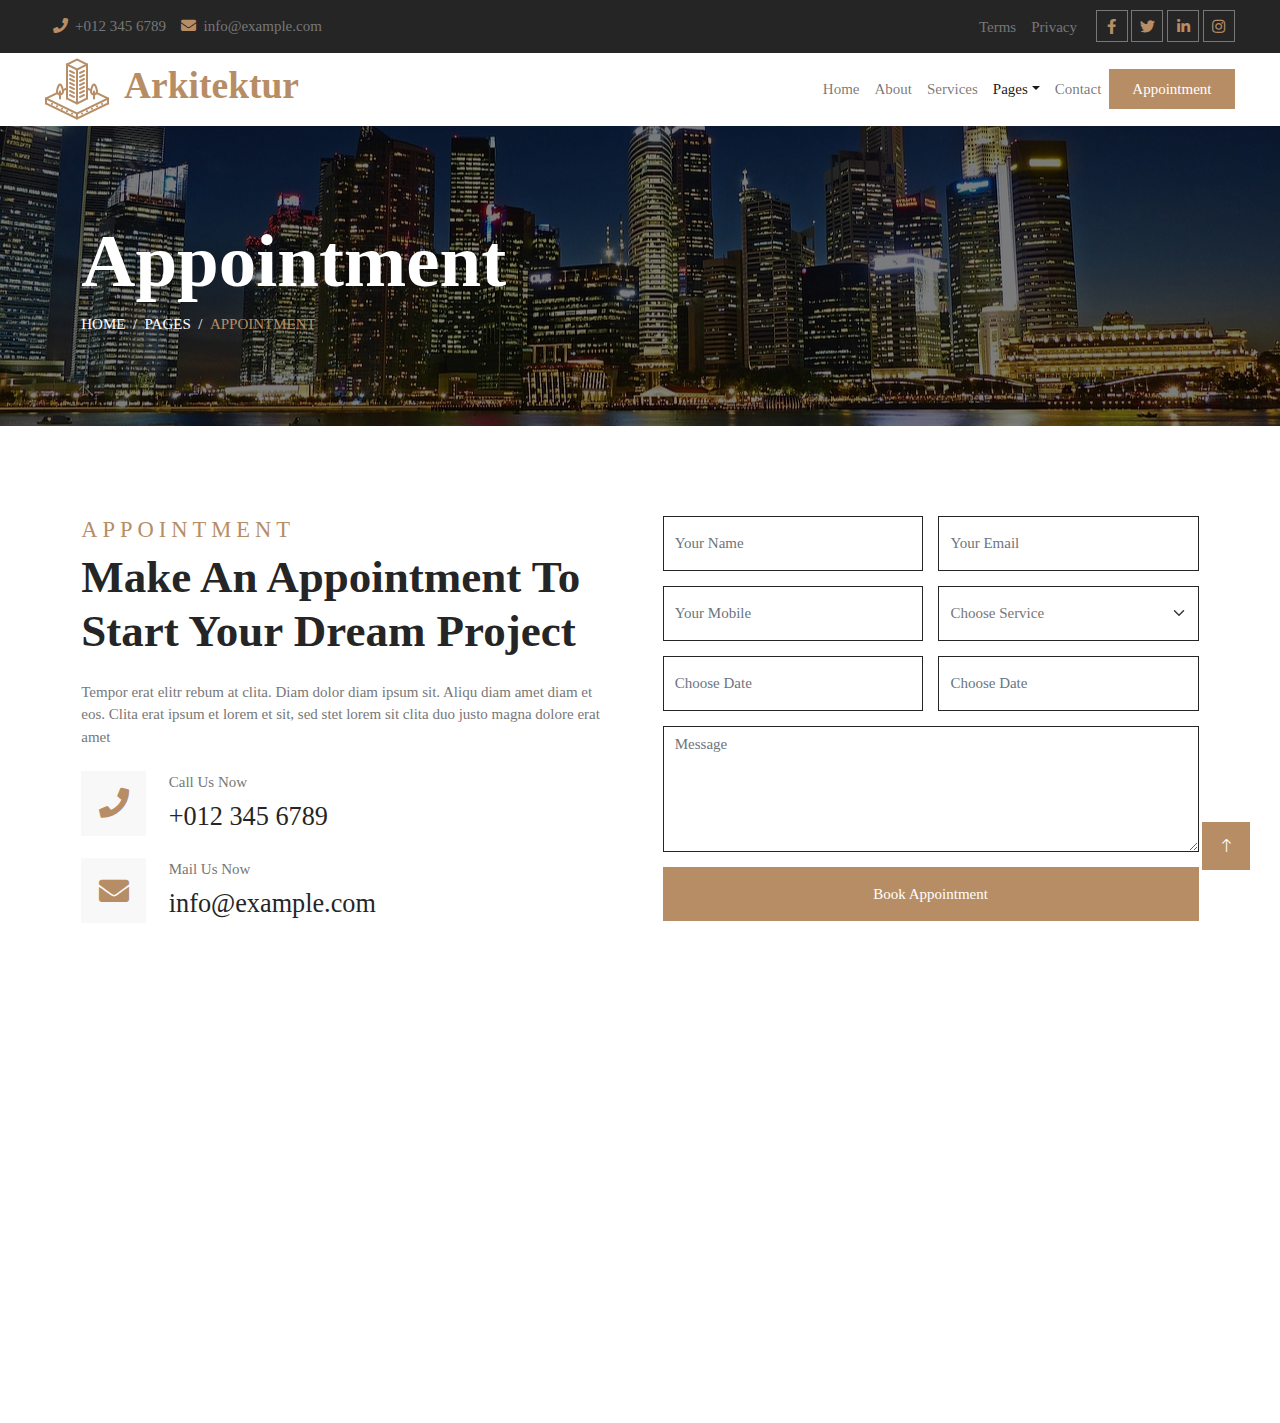
<file: appointment.html>
<!DOCTYPE html>
<html lang="en">

<head>
    <meta charset="utf-8">
    <title>Arkitektur - Architecture HTML Template</title>
    <meta content="width=device-width, initial-scale=1.0" name="viewport">
    <meta content="" name="keywords">
    <meta content="" name="description">

    <!-- Favicon -->
    <link href="img/favicon.ico" rel="icon">

    <!-- Google Web Fonts -->
    <link rel="preconnect" href="https://fonts.googleapis.com">
    <link rel="preconnect" href="https://fonts.gstatic.com" crossorigin>
    <link href="https://fonts.googleapis.com/css2?family=Open+Sans:wght@400;500;600&family=Teko:wght@400;500;600&display=swap" rel="stylesheet">

    <!-- Icon Font Stylesheet -->
    <link href="https://cdnjs.cloudflare.com/ajax/libs/font-awesome/5.10.0/css/all.min.css" rel="stylesheet">
    <link href="https://cdn.jsdelivr.net/npm/bootstrap-icons@1.4.1/font/bootstrap-icons.css" rel="stylesheet">

    <!-- Libraries Stylesheet -->
    <link href="lib/animate/animate.min.css" rel="stylesheet">
    <link href="lib/owlcarousel/assets/owl.carousel.min.css" rel="stylesheet">
    <link href="lib/tempusdominus/css/tempusdominus-bootstrap-4.min.css" rel="stylesheet" />

    <!-- Customized Bootstrap Stylesheet -->
    <link href="css/bootstrap.min.css" rel="stylesheet">

    <!-- Template Stylesheet -->
    <link href="css/style.css" rel="stylesheet">
</head>

<body>
    <!-- Spinner Start -->
    <div id="spinner" class="show bg-white position-fixed translate-middle w-100 vh-100 top-50 start-50 d-flex align-items-center justify-content-center">
        <div class="spinner-border position-relative text-primary" style="width: 6rem; height: 6rem;" role="status"></div>
        <img class="position-absolute top-50 start-50 translate-middle" src="img/icons/icon-1.png" alt="Icon">
    </div>
    <!-- Spinner End -->


    <!-- Topbar Start -->
    <div class="container-fluid bg-dark p-0 wow fadeIn" data-wow-delay="0.1s">
        <div class="row gx-0 d-none d-lg-flex">
            <div class="col-lg-7 px-5 text-start">
                <div class="h-100 d-inline-flex align-items-center py-3 me-3">
                    <a class="text-body px-2" href="tel:+0123456789"><i class="fa fa-phone text-primary me-2"></i>+012 345 6789</a>
                    <a class="text-body px-2" href="mailto:info@example.com"><i class="fa fa-envelope text-primary me-2"></i>info@example.com</a>
                </div>
            </div>
            <div class="col-lg-5 px-5 text-end">
                <div class="h-100 d-inline-flex align-items-center py-3 me-2">
                    <a class="text-body px-2" href="">Terms</a>
                    <a class="text-body px-2" href="">Privacy</a>
                </div>
                <div class="h-100 d-inline-flex align-items-center">
                    <a class="btn btn-sm-square btn-outline-body me-1" href=""><i class="fab fa-facebook-f"></i></a>
                    <a class="btn btn-sm-square btn-outline-body me-1" href=""><i class="fab fa-twitter"></i></a>
                    <a class="btn btn-sm-square btn-outline-body me-1" href=""><i class="fab fa-linkedin-in"></i></a>
                    <a class="btn btn-sm-square btn-outline-body me-0" href=""><i class="fab fa-instagram"></i></a>
                </div>
            </div>
        </div>
    </div>
    <!-- Topbar End -->


    <!-- Navbar Start -->
    <nav class="navbar navbar-expand-lg bg-white navbar-light sticky-top py-lg-0 px-lg-5 wow fadeIn" data-wow-delay="0.1s">
        <a href="index.html" class="navbar-brand ms-4 ms-lg-0">
            <h1 class="text-primary m-0"><img class="me-3" src="img/icons/icon-1.png" alt="Icon">Arkitektur</h1>
        </a>
        <button type="button" class="navbar-toggler me-4" data-bs-toggle="collapse" data-bs-target="#navbarCollapse">
            <span class="navbar-toggler-icon"></span>
        </button>
        <div class="collapse navbar-collapse" id="navbarCollapse">
            <div class="navbar-nav ms-auto p-4 p-lg-0">
                <a href="index.html" class="nav-item nav-link">Home</a>
                <a href="about.html" class="nav-item nav-link">About</a>
                <a href="service.html" class="nav-item nav-link">Services</a>
                <div class="nav-item dropdown">
                    <a href="#" class="nav-link dropdown-toggle active" data-bs-toggle="dropdown">Pages</a>
                    <div class="dropdown-menu border-0 m-0">
                        <a href="feature.html" class="dropdown-item">Our Features</a>
                        <a href="project.html" class="dropdown-item">Our Projects</a>
                        <a href="team.html" class="dropdown-item">Team Members</a>
                        <a href="appointment.html" class="dropdown-item active">Appointment</a>
                        <a href="testimonial.html" class="dropdown-item">Testimonial</a>
                        <a href="404.html" class="dropdown-item">404 Page</a>
                    </div>
                </div>
                <a href="contact.html" class="nav-item nav-link">Contact</a>
            </div>
            <a href="" class="btn btn-primary py-2 px-4 d-none d-lg-block">Appointment</a>
        </div>
    </nav>
    <!-- Navbar End -->


    <!-- Page Header Start -->
    <div class="container-fluid page-header py-5 mb-5 wow fadeIn" data-wow-delay="0.1s">
        <div class="container py-5">
            <h1 class="display-1 text-white animated slideInDown">Appointment</h1>
            <nav aria-label="breadcrumb animated slideInDown">
                <ol class="breadcrumb text-uppercase mb-0">
                    <li class="breadcrumb-item"><a class="text-white" href="#">Home</a></li>
                    <li class="breadcrumb-item"><a class="text-white" href="#">Pages</a></li>
                    <li class="breadcrumb-item text-primary active" aria-current="page">Appointment</li>
                </ol>
            </nav>
        </div>
    </div>
    <!-- Page Header End -->


    <!-- Appointment Start -->
    <div class="container-xxl py-5">
        <div class="container">
            <div class="row g-5">
                <div class="col-lg-6 wow fadeInUp" data-wow-delay="0.1s">
                    <h4 class="section-title">Appointment</h4>
                    <h1 class="display-5 mb-4">Make An Appointment To Start Your Dream Project</h1>
                    <p class="mb-4">Tempor erat elitr rebum at clita. Diam dolor diam ipsum sit. Aliqu diam amet diam et eos. Clita erat ipsum et lorem et sit, sed stet lorem sit clita duo justo magna dolore erat amet</p>
                    <div class="row g-4">
                        <div class="col-12">
                            <div class="d-flex">
                                <div class="d-flex flex-shrink-0 align-items-center justify-content-center bg-light" style="width: 65px; height: 65px;">
                                    <i class="fa fa-2x fa-phone text-primary"></i>
                                </div>
                                <div class="ms-4">
                                    <p class="mb-2">Call Us Now</p>
                                    <h3 class="mb-0">+012 345 6789</h3>
                                </div>
                            </div>
                        </div>
                        <div class="col-12">
                            <div class="d-flex">
                                <div class="d-flex flex-shrink-0 align-items-center justify-content-center bg-light" style="width: 65px; height: 65px;">
                                    <i class="fa fa-2x fa-envelope text-primary"></i>
                                </div>
                                <div class="ms-4">
                                    <p class="mb-2">Mail Us Now</p>
                                    <h3 class="mb-0">info@example.com</h3>
                                </div>
                            </div>
                        </div>
                    </div>
                </div>
                <div class="col-lg-6 wow fadeInUp" data-wow-delay="0.5s">
                    <div class="row g-3">
                        <div class="col-12 col-sm-6">
                            <input type="text" class="form-control" placeholder="Your Name" style="height: 55px;">
                        </div>
                        <div class="col-12 col-sm-6">
                            <input type="email" class="form-control" placeholder="Your Email" style="height: 55px;">
                        </div>
                        <div class="col-12 col-sm-6">
                            <input type="text" class="form-control" placeholder="Your Mobile" style="height: 55px;">
                        </div>
                        <div class="col-12 col-sm-6">
                            <select class="form-select" style="height: 55px;">
                                <option selected>Choose Service</option>
                                <option value="1">Service 1</option>
                                <option value="2">Service 2</option>
                                <option value="3">Service 3</option>
                            </select>
                        </div>
                        <div class="col-12 col-sm-6">
                            <div class="date" id="date" data-target-input="nearest">
                                <input type="text"
                                    class="form-control datetimepicker-input"
                                    placeholder="Choose Date" data-target="#date" data-toggle="datetimepicker" style="height: 55px;">
                            </div>
                        </div>
                        <div class="col-12 col-sm-6">
                            <div class="time" id="time" data-target-input="nearest">
                                <input type="text"
                                    class="form-control datetimepicker-input"
                                    placeholder="Choose Date" data-target="#time" data-toggle="datetimepicker" style="height: 55px;">
                            </div>
                        </div>
                        <div class="col-12">
                            <textarea class="form-control" rows="5" placeholder="Message"></textarea>
                        </div>
                        <div class="col-12">
                            <button class="btn btn-primary w-100 py-3" type="submit">Book Appointment</button>
                        </div>
                    </div>
                </div>
            </div>
        </div>
    </div>
    <!-- Appointment End -->
        

    <!-- Footer Start -->
    <div class="container-fluid bg-dark text-body footer mt-5 pt-5 px-0 wow fadeIn" data-wow-delay="0.1s">
        <div class="container py-5">
            <div class="row g-5">
                <div class="col-lg-3 col-md-6">
                    <h3 class="text-light mb-4">Address</h3>
                    <p class="mb-2"><i class="fa fa-map-marker text-primary me-3"></i>123 Street, New York, USA</p>
                    <p class="mb-2"><i class="fa fa-phone text-primary me-3"></i>+012 345 67890</p>
                    <p class="mb-2"><i class="fa fa-envelope text-primary me-3"></i>info@example.com</p>
                    <div class="d-flex pt-2">
                        <a class="btn btn-square btn-outline-body me-1" href=""><i class="fab fa-twitter"></i></a>
                        <a class="btn btn-square btn-outline-body me-1" href=""><i class="fab fa-facebook-f"></i></a>
                        <a class="btn btn-square btn-outline-body me-1" href=""><i class="fab fa-youtube"></i></a>
                        <a class="btn btn-square btn-outline-body me-0" href=""><i class="fab fa-linkedin-in"></i></a>
                    </div>
                </div>
                <div class="col-lg-3 col-md-6">
                    <h3 class="text-light mb-4">Services</h3>
                    <a class="btn btn-link" href="">Architecture</a>
                    <a class="btn btn-link" href="">3D Animation</a>
                    <a class="btn btn-link" href="">House Planning</a>
                    <a class="btn btn-link" href="">Interior Design</a>
                    <a class="btn btn-link" href="">Construction</a>
                </div>
                <div class="col-lg-3 col-md-6">
                    <h3 class="text-light mb-4">Quick Links</h3>
                    <a class="btn btn-link" href="">About Us</a>
                    <a class="btn btn-link" href="">Contact Us</a>
                    <a class="btn btn-link" href="">Our Services</a>
                    <a class="btn btn-link" href="">Terms & Condition</a>
                    <a class="btn btn-link" href="">Support</a>
                </div>
                <div class="col-lg-3 col-md-6">
                    <h3 class="text-light mb-4">Newsletter</h3>
                    <p>Dolor amet sit justo amet elitr clita ipsum elitr est.</p>
                    <div class="position-relative mx-auto" style="max-width: 400px;">
                        <input class="form-control bg-transparent w-100 py-3 ps-4 pe-5" type="text" placeholder="Your email">
                        <button type="button" class="btn btn-primary py-2 position-absolute top-0 end-0 mt-2 me-2">SignUp</button>
                    </div>
                </div>
            </div>
        </div>
        <div class="container-fluid copyright">
            <div class="container">
                <div class="row">
                    <div class="col-md-6 text-center text-md-start mb-3 mb-md-0">
                        &copy; <a href="#">Your Site Name</a>, All Right Reserved.
                    </div>
                    <div class="col-md-6 text-center text-md-end">
                        <!--/*** This template is free as long as you keep the footer author’s credit link/attribution link/backlink. If you'd like to use the template without the footer author’s credit link/attribution link/backlink, you can purchase the Credit Removal License from "https://htmlcodex.com/credit-removal". Thank you for your support. ***/-->
                        Designed By <a href="https://htmlcodex.com">HTML Codex</a>
                    </div>
                </div>
            </div>
        </div>
    </div>
    <!-- Footer End -->


    <!-- Back to Top -->
    <a href="#" class="btn btn-lg btn-primary btn-lg-square back-to-top"><i class="bi bi-arrow-up"></i></a>


    <!-- JavaScript Libraries -->
    <script src="https://code.jquery.com/jquery-3.4.1.min.js"></script>
    <script src="https://cdn.jsdelivr.net/npm/bootstrap@5.0.0/dist/js/bootstrap.bundle.min.js"></script>
    <script src="lib/wow/wow.min.js"></script>
    <script src="lib/easing/easing.min.js"></script>
    <script src="lib/waypoints/waypoints.min.js"></script>
    <script src="lib/counterup/counterup.min.js"></script>
    <script src="lib/owlcarousel/owl.carousel.min.js"></script>
    <script src="lib/tempusdominus/js/moment.min.js"></script>
    <script src="lib/tempusdominus/js/moment-timezone.min.js"></script>
    <script src="lib/tempusdominus/js/tempusdominus-bootstrap-4.min.js"></script>

    <!-- Template Javascript -->
    <script src="js/main.js"></script>
</body>

</html>
</file>
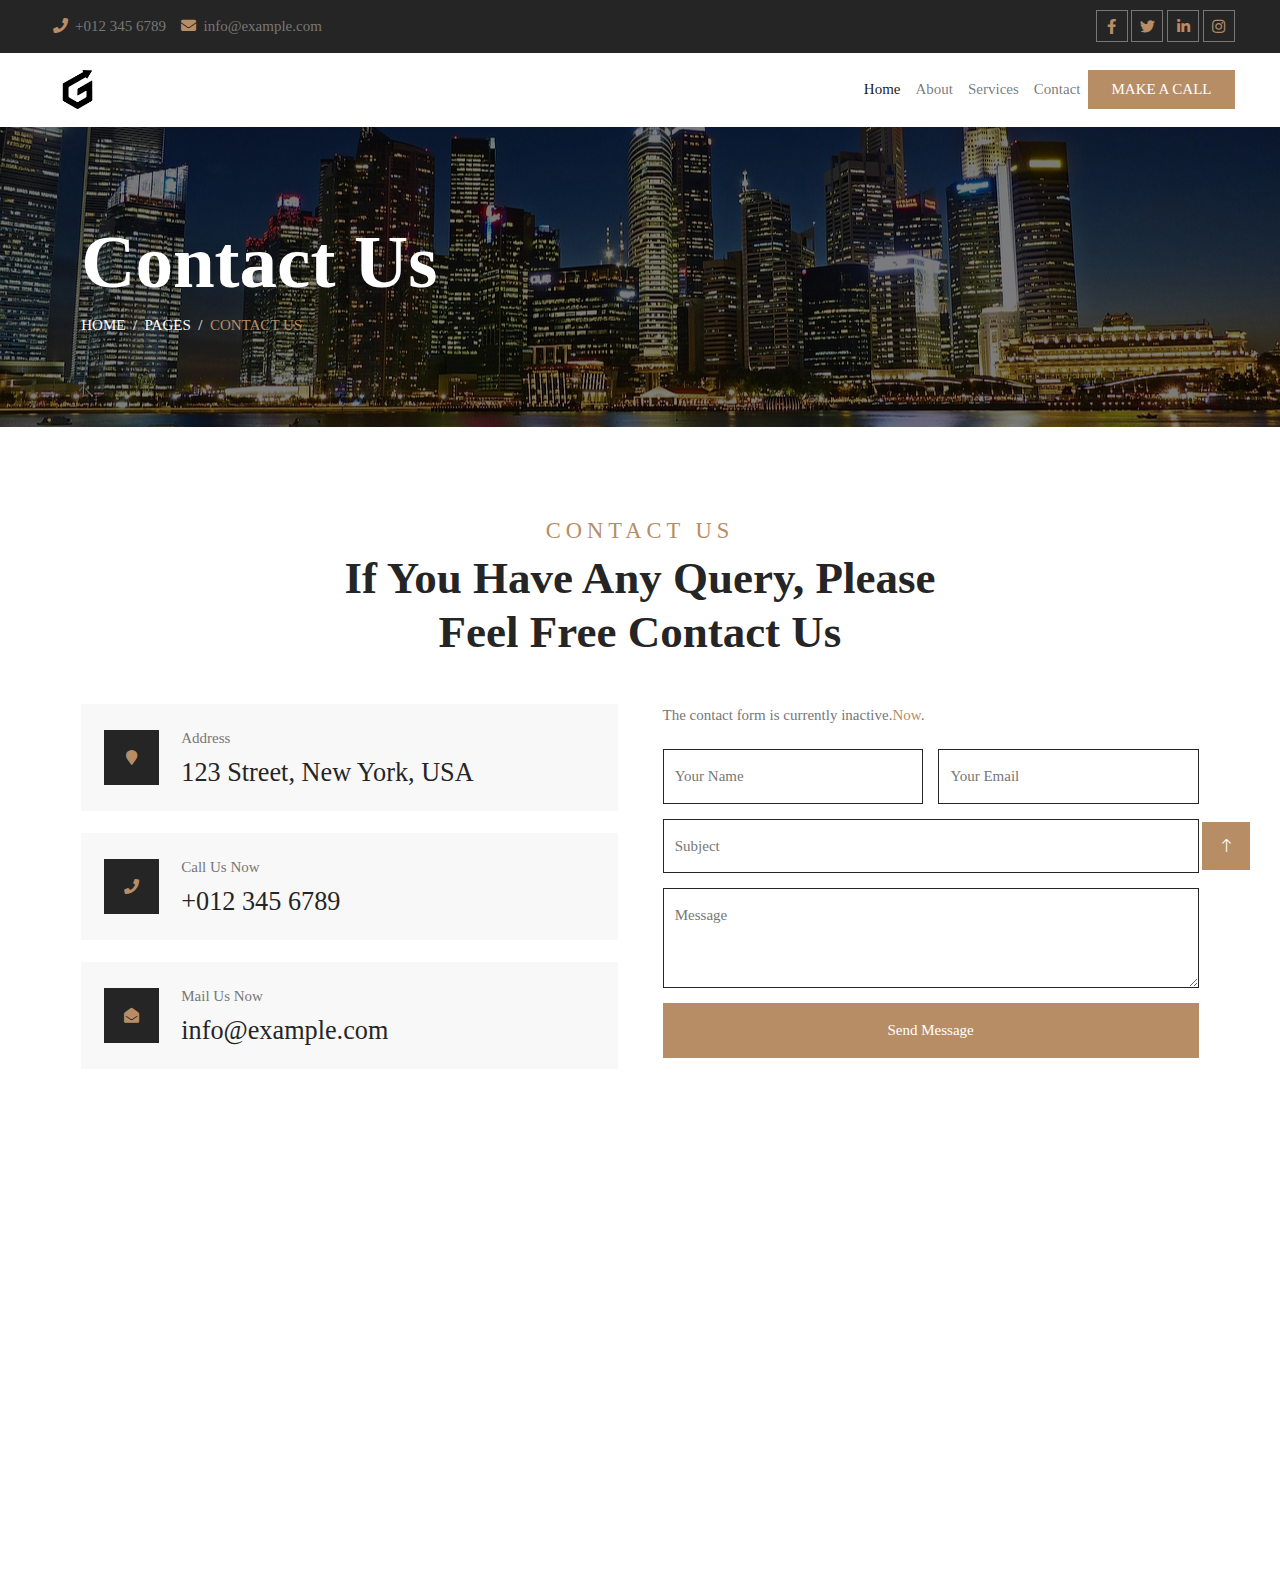
<file: contact.html>
<!DOCTYPE html>
<html lang="en">

<head>
    <meta charset="utf-8">
    <title>97GlobalSalesGroup - English</title>
    <meta content="width=device-width, initial-scale=1.0" name="viewport">
    <meta content="" name="keywords">
    <meta content="" name="description">

    <!-- Favicon -->
    <link href="img/favicon.ico" rel="icon">

    <!-- Google Web Fonts -->
    <link rel="preconnect" href="https://fonts.googleapis.com">
    <link rel="preconnect" href="https://fonts.gstatic.com" crossorigin>
    <link href="https://fonts.googleapis.com/css2?family=Open+Sans:wght@400;500;600&family=Teko:wght@400;500;600&display=swap" rel="stylesheet">

    <!-- Icon Font Stylesheet -->
    <link href="https://cdnjs.cloudflare.com/ajax/libs/font-awesome/5.10.0/css/all.min.css" rel="stylesheet">
    <link href="https://cdn.jsdelivr.net/npm/bootstrap-icons@1.4.1/font/bootstrap-icons.css" rel="stylesheet">

    <!-- Libraries Stylesheet -->
    <link href="lib/animate/animate.min.css" rel="stylesheet">
    <link href="lib/owlcarousel/assets/owl.carousel.min.css" rel="stylesheet">
    <link href="lib/tempusdominus/css/tempusdominus-bootstrap-4.min.css" rel="stylesheet" />

    <!-- Customized Bootstrap Stylesheet -->
    <link href="css/bootstrap.min.css" rel="stylesheet">

    <!-- Template Stylesheet -->
    <link href="css/style.css" rel="stylesheet">
</head>

<body>
   <!-- Spinner Start -->
   <div id="spinner" class="show bg-white position-fixed translate-middle w-100 vh-100 top-50 start-50 d-flex align-items-center justify-content-center">
    <div class="spinner-border position-relative text-primary" style="width: 15rem; height: 15rem;" role="status"></div>
    <img class="position-absolute top-50 start-50 translate-middle" src="img/Logo/logoredimen.png" alt="Icon">
</div>
<!-- Spinner End -->


<!-- Topbar Start -->
<div class="container-fluid bg-dark p-0 wow fadeIn" data-wow-delay="0.1s">
    <div class="row gx-0 d-none d-lg-flex">
        <div class="col-lg-7 px-5 text-start">
            <div class="h-100 d-inline-flex align-items-center py-3 me-3">
                <a class="text-body px-2" href="tel:+0123456789"><i class="fa fa-phone text-primary me-2"></i>+012 345 6789</a>
                <a class="text-body px-2" href="mailto:info@example.com"><i class="fa fa-envelope text-primary me-2"></i>info@example.com</a>
            </div>
        </div>
        <div class="col-lg-5 px-5 text-end">
            <div class="h-100 d-inline-flex align-items-center py-3 me-2">
                <a class="text-body px-2" href=""></a>
                <a class="text-body px-2" href=""></a>
            </div>
            <div class="h-100 d-inline-flex align-items-center">
                <a class="btn btn-sm-square btn-outline-body me-1" href=""><i class="fab fa-facebook-f"></i></a>
                <a class="btn btn-sm-square btn-outline-body me-1" href=""><i class="fab fa-twitter"></i></a>
                <a class="btn btn-sm-square btn-outline-body me-1" href=""><i class="fab fa-linkedin-in"></i></a>
                <a class="btn btn-sm-square btn-outline-body me-0" href=""><i class="fab fa-instagram"></i></a>
            </div>
        </div>
    </div>
</div>
<!-- Topbar End -->


<!-- Navbar Start -->
<nav class="navbar navbar-expand-lg bg-white navbar-light sticky-top py-lg-0 px-lg-5 wow fadeIn" data-wow-delay="0.1s">
    <a href="index.html" class="navbar-brand ms-4 ms-lg-0">
        <h1 class="text-primary m-0"><img class="me-3" src="img/Logo/LOGO_BLANCO_SIN_TEXTO-removebg-preview.png" height="65rem" alt="Icon"></h1>
    </a>
    <button type="button" class="navbar-toggler me-4" data-bs-toggle="collapse" data-bs-target="#navbarCollapse">
        <span class="navbar-toggler-icon"></span>
    </button>
    <div class="collapse navbar-collapse" id="navbarCollapse">
        <div class="navbar-nav ms-auto p-4 p-lg-0">
            <a href="index.html" class="nav-item nav-link active">Home</a>
            <a href="index.html#aboutus" class="nav-item nav-link">About</a>
            <a href="index.html#services" class="nav-item nav-link">Services</a>
            <!--
            <div class="nav-item dropdown">

                <a href="#" class="nav-link dropdown-toggle" data-bs-toggle="dropdown">Pages</a>
                <div class="dropdown-menu border-0 m-0">
                    <a href="feature.html" class="dropdown-item">Our Features</a>
                    <a href="project.html" class="dropdown-item">Our Projects</a>
                    <a href="team.html" class="dropdown-item">Team Members</a>
                    <a href="appointment.html" class="dropdown-item">Appointment</a>
                    <a href="testimonial.html" class="dropdown-item">Testimonial</a>
                    <a href="404.html" class="dropdown-item">404 Page</a>
                </div>
            </div>
            -->
            <a href="contact.html" class="nav-item nav-link">Contact</a>
        </div>
        <a href="" class="btn btn-primary py-2 px-4 d-none d-lg-block">MAKE A CALL</a>
    </div>
</nav>
<!-- Navbar End -->


    <!-- Page Header Start -->
    <div class="container-fluid page-header py-5 mb-5 wow fadeIn" data-wow-delay="0.1s">
        <div class="container py-5">
            <h1 class="display-1 text-white animated slideInDown">Contact Us</h1>
            <nav aria-label="breadcrumb animated slideInDown">
                <ol class="breadcrumb text-uppercase mb-0">
                    <li class="breadcrumb-item"><a class="text-white" href="#">Home</a></li>
                    <li class="breadcrumb-item"><a class="text-white" href="#">Pages</a></li>
                    <li class="breadcrumb-item text-primary active" aria-current="page">Contact Us</li>
                </ol>
            </nav>
        </div>
    </div>
    <!-- Page Header End -->


    <!-- Contact Start -->
    <div class="container-xxl py-5">
        <div class="container">
            <div class="text-center mx-auto mb-5 wow fadeInUp" data-wow-delay="0.1s" style="max-width: 600px;">
                <h4 class="section-title">Contact Us</h4>
                <h1 class="display-5 mb-4">If You Have Any Query, Please Feel Free Contact Us</h1>
            </div>
            <div class="row g-5">
                <div class="col-lg-6 wow fadeInUp" data-wow-delay="0.1s">
                    <div class="d-flex flex-column justify-content-between h-100">
                        <div class="bg-light d-flex align-items-center w-100 p-4 mb-4">
                            <div class="d-flex flex-shrink-0 align-items-center justify-content-center bg-dark" style="width: 55px; height: 55px;">
                                <i class="fa fa-map-marker text-primary"></i>
                            </div>
                            <div class="ms-4">
                                <p class="mb-2">Address</p>
                                <h3 class="mb-0">123 Street, New York, USA</h3>
                            </div>
                        </div>
                        <div class="bg-light d-flex align-items-center w-100 p-4 mb-4">
                            <div class="d-flex flex-shrink-0 align-items-center justify-content-center bg-dark" style="width: 55px; height: 55px;">
                                <i class="fa fa-phone text-primary"></i>
                            </div>
                            <div class="ms-4">
                                <p class="mb-2">Call Us Now</p>
                                <h3 class="mb-0">+012 345 6789</h3>
                            </div>
                        </div>
                        <div class="bg-light d-flex align-items-center w-100 p-4">
                            <div class="d-flex flex-shrink-0 align-items-center justify-content-center bg-dark" style="width: 55px; height: 55px;">
                                <i class="fa fa-envelope-open text-primary"></i>
                            </div>
                            <div class="ms-4">
                                <p class="mb-2">Mail Us Now</p>
                                <h3 class="mb-0">info@example.com</h3>
                            </div>
                        </div>
                    </div>
                </div>
                <div class="col-lg-6 wow fadeInUp" data-wow-delay="0.5s">
                    <p class="mb-4">The contact form is currently inactive.<a href="">Now</a>.</p>
                    <form>
                        <div class="row g-3">
                            <div class="col-md-6">
                                <div class="form-floating">
                                    <input type="text" class="form-control" id="name" placeholder="Your Name">
                                    <label for="name">Your Name</label>
                                </div>
                            </div>
                            <div class="col-md-6">
                                <div class="form-floating">
                                    <input type="email" class="form-control" id="email" placeholder="Your Email">
                                    <label for="email">Your Email</label>
                                </div>
                            </div>
                            <div class="col-12">
                                <div class="form-floating">
                                    <input type="text" class="form-control" id="subject" placeholder="Subject">
                                    <label for="subject">Subject</label>
                                </div>
                            </div>
                            <div class="col-12">
                                <div class="form-floating">
                                    <textarea class="form-control" placeholder="Leave a message here" id="message" style="height: 100px"></textarea>
                                    <label for="message">Message</label>
                                </div>
                            </div>
                            <div class="col-12">
                                <button class="btn btn-primary w-100 py-3" type="submit">Send Message</button>
                            </div>
                        </div>
                    </form>
                </div>
            </div>
        </div>
    </div>
    <!-- Contact End -->


    <!-- Google Map Start 
    <div class="container-xxl pt-5 px-0 wow fadeIn" data-wow-delay="0.1s">
        <iframe class="w-100 mb-n2" style="height: 450px;"
            src="https://www.google.com/maps/embed?pb=!1m18!1m12!1m3!1d3001156.4288297426!2d-78.01371936852176!3d42.72876761954724!2m3!1f0!2f0!3f0!3m2!1i1024!2i768!4f13.1!3m3!1m2!1s0x4ccc4bf0f123a5a9%3A0xddcfc6c1de189567!2sNew%20York%2C%20USA!5e0!3m2!1sen!2sbd!4v1603794290143!5m2!1sen!2sbd"
            frameborder="0" allowfullscreen="" aria-hidden="false" tabindex="0"></iframe>
    </div>
    <!-- Google Map End -->


     <!-- Footer Start -->
     <div class="container-fluid bg-dark text-body footer mt-5 pt-5 px-0 wow fadeIn" data-wow-delay="0.1s">
        <div class="container py-5">
            <div class="row g-5">
                <div class="col-lg-3 col-md-6">
                    <h3 class="text-light mb-4">Address</h3>
                    <p class="mb-2"><i class="fa fa-map-marker text-primary me-3"></i>123 Street, New York, USA</p>
                    <p class="mb-2"><i class="fa fa-phone text-primary me-3"></i>+012 345 67890</p>
                    <p class="mb-2"><i class="fa fa-envelope text-primary me-3"></i>info@example.com</p>
                    <div class="d-flex pt-2">
                        <a class="btn btn-square btn-outline-body me-1" href=""><i class="fab fa-twitter"></i></a>
                        <a class="btn btn-square btn-outline-body me-1" href=""><i class="fab fa-facebook-f"></i></a>
                        <a class="btn btn-square btn-outline-body me-1" href=""><i class="fab fa-youtube"></i></a>
                        <a class="btn btn-square btn-outline-body me-0" href=""><i class="fab fa-linkedin-in"></i></a>
                    </div>
                </div>
                <div class="col-lg-3 col-md-6">
                    <h3 class="text-light mb-4">Services</h3>
                    <a class="btn btn-link" href="">Open your company</a>
                    <a class="btn btn-link" href="">Free call</a>
                    <a class="btn btn-link" href="">Scheudle a Meeting</a>

                </div>
                <div class="col-lg-3 col-md-6">
                    <h3 class="text-light mb-4">Quick Links</h3>
                    <a class="btn btn-link" href="">About Us</a>
                    <a class="btn btn-link" href="">Contact Us</a>
                    <a class="btn btn-link" href="">Our Services</a>
                    <a class="btn btn-link" href="">Terms & Condition</a>
                    <a class="btn btn-link" href="">Support</a>
                </div>
                <!--
                <div class="col-lg-3 col-md-6">
                    <h3 class="text-light mb-4">Newsletter</h3>
                    <p>Dolor amet sit justo amet elitr clita ipsum elitr est.</p>
                    <div class="position-relative mx-auto" style="max-width: 400px;">
                        <input class="form-control bg-transparent w-100 py-3 ps-4 pe-5" type="text" placeholder="Your email">
                        <button type="button" class="btn btn-primary py-2 position-absolute top-0 end-0 mt-2 me-2">SignUp</button>
                    </div>
                </div>-->
            </div>
        </div>
        <div class="container-fluid copyright">
            <div class="container">
                <div class="row">
                    <div class="col-md-6 text-center text-md-start mb-3 mb-md-0">
                        &copy; <a href="#">97GlobalSalesGroup</a>, All Right Reserved.
                    </div>
                    <div class="col-md-6 text-center text-md-end">
                       
                        Designed By <a href="">BlueUp</a>
                        <br> Distributed By: <a class="border-bottom" href="" target="_blank">BlueUp</a>
                    </div>
                </div>
            </div>
        </div>
    </div>
    <!-- Footer End -->



    <!-- Back to Top -->
    <a href="#" class="btn btn-lg btn-primary btn-lg-square back-to-top"><i class="bi bi-arrow-up"></i></a>


    <!-- JavaScript Libraries -->
    <script src="https://code.jquery.com/jquery-3.4.1.min.js"></script>
    <script src="https://cdn.jsdelivr.net/npm/bootstrap@5.0.0/dist/js/bootstrap.bundle.min.js"></script>
    <script src="lib/wow/wow.min.js"></script>
    <script src="lib/easing/easing.min.js"></script>
    <script src="lib/waypoints/waypoints.min.js"></script>
    <script src="lib/counterup/counterup.min.js"></script>
    <script src="lib/owlcarousel/owl.carousel.min.js"></script>
    <script src="lib/tempusdominus/js/moment.min.js"></script>
    <script src="lib/tempusdominus/js/moment-timezone.min.js"></script>
    <script src="lib/tempusdominus/js/tempusdominus-bootstrap-4.min.js"></script>

    <!-- Template Javascript -->
    <script src="js/main.js"></script>
</body>

</html>
</file>
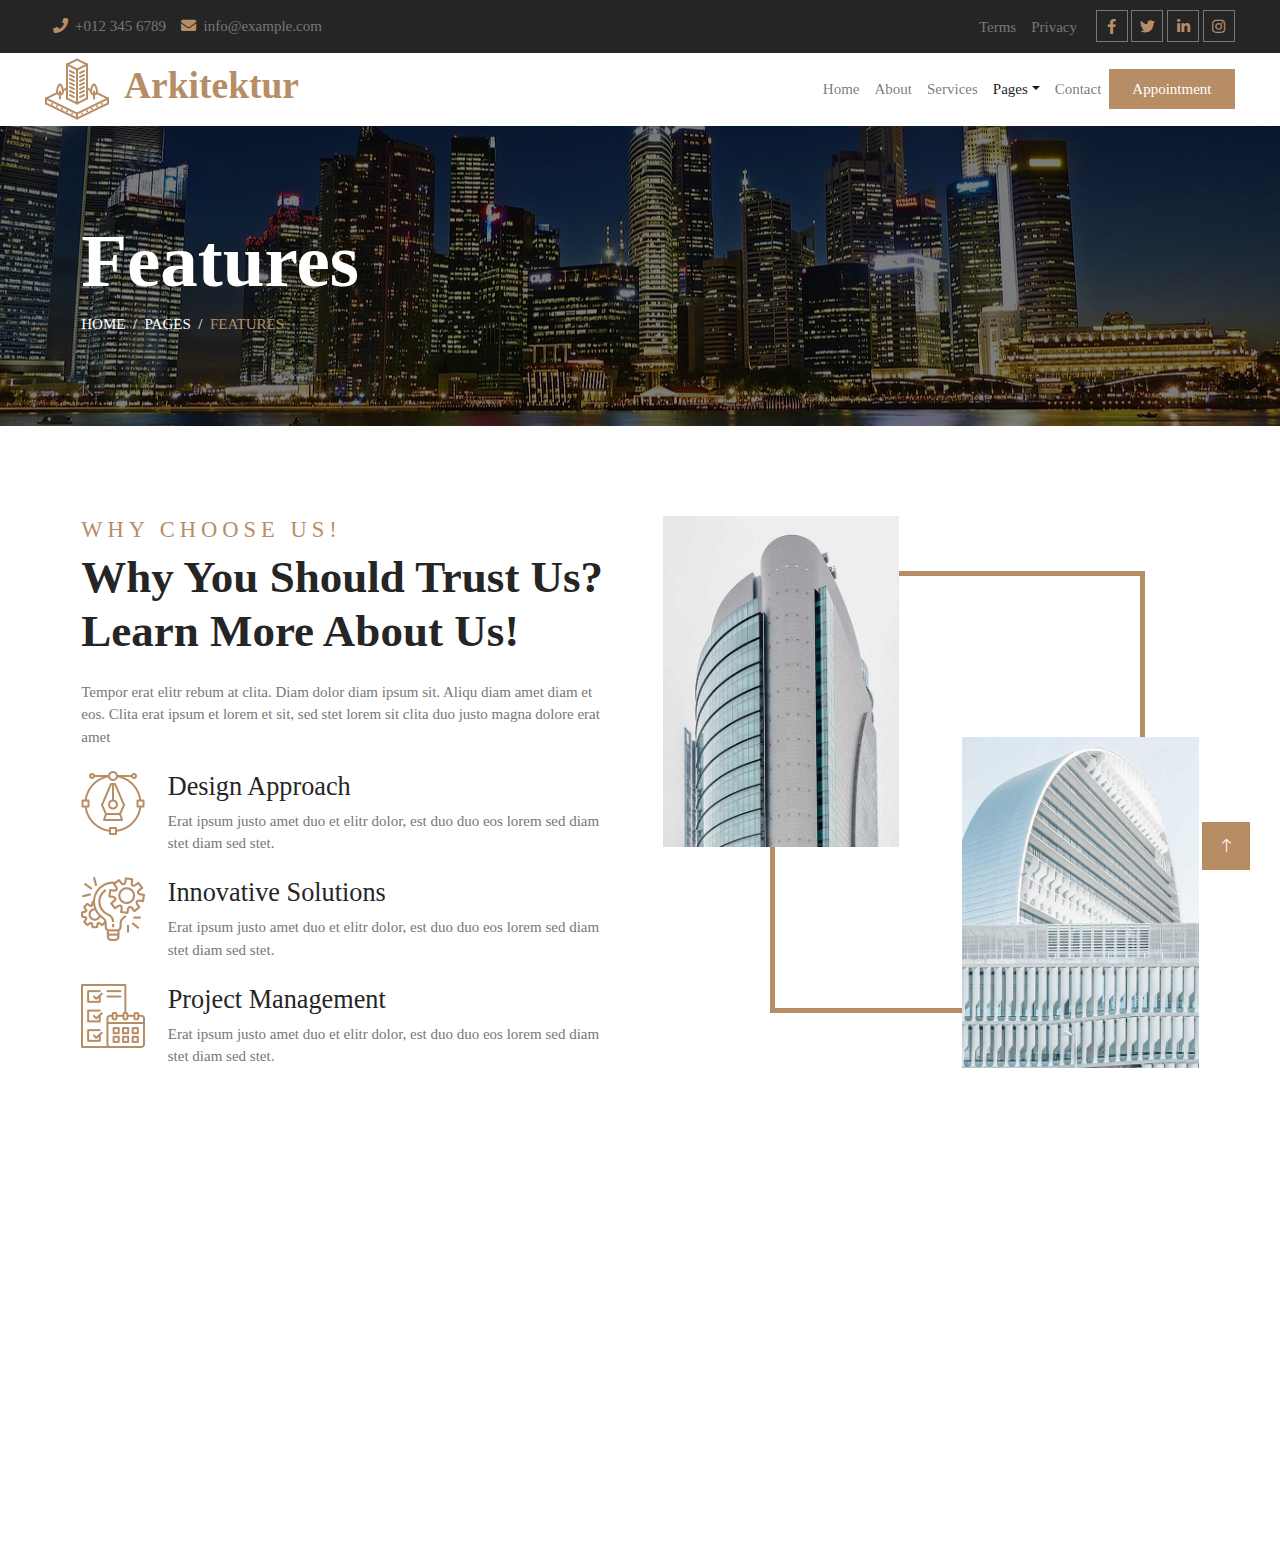
<file: feature.html>
<!DOCTYPE html>
<html lang="en">

<head>
    <meta charset="utf-8">
    <title>Arkitektur - Architecture HTML Template</title>
    <meta content="width=device-width, initial-scale=1.0" name="viewport">
    <meta content="" name="keywords">
    <meta content="" name="description">

    <!-- Favicon -->
    <link href="img/favicon.ico" rel="icon">

    <!-- Google Web Fonts -->
    <link rel="preconnect" href="https://fonts.googleapis.com">
    <link rel="preconnect" href="https://fonts.gstatic.com" crossorigin>
    <link href="https://fonts.googleapis.com/css2?family=Open+Sans:wght@400;500;600&family=Teko:wght@400;500;600&display=swap" rel="stylesheet">

    <!-- Icon Font Stylesheet -->
    <link href="https://cdnjs.cloudflare.com/ajax/libs/font-awesome/5.10.0/css/all.min.css" rel="stylesheet">
    <link href="https://cdn.jsdelivr.net/npm/bootstrap-icons@1.4.1/font/bootstrap-icons.css" rel="stylesheet">

    <!-- Libraries Stylesheet -->
    <link href="lib/animate/animate.min.css" rel="stylesheet">
    <link href="lib/owlcarousel/assets/owl.carousel.min.css" rel="stylesheet">
    <link href="lib/tempusdominus/css/tempusdominus-bootstrap-4.min.css" rel="stylesheet" />

    <!-- Customized Bootstrap Stylesheet -->
    <link href="css/bootstrap.min.css" rel="stylesheet">

    <!-- Template Stylesheet -->
    <link href="css/style.css" rel="stylesheet">
</head>

<body>
    <!-- Spinner Start -->
    <div id="spinner" class="show bg-white position-fixed translate-middle w-100 vh-100 top-50 start-50 d-flex align-items-center justify-content-center">
        <div class="spinner-border position-relative text-primary" style="width: 6rem; height: 6rem;" role="status"></div>
        <img class="position-absolute top-50 start-50 translate-middle" src="img/icons/icon-1.png" alt="Icon">
    </div>
    <!-- Spinner End -->


    <!-- Topbar Start -->
    <div class="container-fluid bg-dark p-0 wow fadeIn" data-wow-delay="0.1s">
        <div class="row gx-0 d-none d-lg-flex">
            <div class="col-lg-7 px-5 text-start">
                <div class="h-100 d-inline-flex align-items-center py-3 me-3">
                    <a class="text-body px-2" href="tel:+0123456789"><i class="fa fa-phone text-primary me-2"></i>+012 345 6789</a>
                    <a class="text-body px-2" href="mailto:info@example.com"><i class="fa fa-envelope text-primary me-2"></i>info@example.com</a>
                </div>
            </div>
            <div class="col-lg-5 px-5 text-end">
                <div class="h-100 d-inline-flex align-items-center py-3 me-2">
                    <a class="text-body px-2" href="">Terms</a>
                    <a class="text-body px-2" href="">Privacy</a>
                </div>
                <div class="h-100 d-inline-flex align-items-center">
                    <a class="btn btn-sm-square btn-outline-body me-1" href=""><i class="fab fa-facebook-f"></i></a>
                    <a class="btn btn-sm-square btn-outline-body me-1" href=""><i class="fab fa-twitter"></i></a>
                    <a class="btn btn-sm-square btn-outline-body me-1" href=""><i class="fab fa-linkedin-in"></i></a>
                    <a class="btn btn-sm-square btn-outline-body me-0" href=""><i class="fab fa-instagram"></i></a>
                </div>
            </div>
        </div>
    </div>
    <!-- Topbar End -->


    <!-- Navbar Start -->
    <nav class="navbar navbar-expand-lg bg-white navbar-light sticky-top py-lg-0 px-lg-5 wow fadeIn" data-wow-delay="0.1s">
        <a href="index.html" class="navbar-brand ms-4 ms-lg-0">
            <h1 class="text-primary m-0"><img class="me-3" src="img/icons/icon-1.png" alt="Icon">Arkitektur</h1>
        </a>
        <button type="button" class="navbar-toggler me-4" data-bs-toggle="collapse" data-bs-target="#navbarCollapse">
            <span class="navbar-toggler-icon"></span>
        </button>
        <div class="collapse navbar-collapse" id="navbarCollapse">
            <div class="navbar-nav ms-auto p-4 p-lg-0">
                <a href="index.html" class="nav-item nav-link">Home</a>
                <a href="about.html" class="nav-item nav-link">About</a>
                <a href="service.html" class="nav-item nav-link">Services</a>
                <div class="nav-item dropdown">
                    <a href="#" class="nav-link dropdown-toggle active" data-bs-toggle="dropdown">Pages</a>
                    <div class="dropdown-menu border-0 m-0">
                        <a href="feature.html" class="dropdown-item active">Our Features</a>
                        <a href="project.html" class="dropdown-item">Our Projects</a>
                        <a href="team.html" class="dropdown-item">Team Members</a>
                        <a href="appointment.html" class="dropdown-item">Appointment</a>
                        <a href="testimonial.html" class="dropdown-item">Testimonial</a>
                        <a href="404.html" class="dropdown-item">404 Page</a>
                    </div>
                </div>
                <a href="contact.html" class="nav-item nav-link">Contact</a>
            </div>
            <a href="" class="btn btn-primary py-2 px-4 d-none d-lg-block">Appointment</a>
        </div>
    </nav>
    <!-- Navbar End -->


    <!-- Page Header Start -->
    <div class="container-fluid page-header py-5 mb-5 wow fadeIn" data-wow-delay="0.1s">
        <div class="container py-5">
            <h1 class="display-1 text-white animated slideInDown">Features</h1>
            <nav aria-label="breadcrumb animated slideInDown">
                <ol class="breadcrumb text-uppercase mb-0">
                    <li class="breadcrumb-item"><a class="text-white" href="#">Home</a></li>
                    <li class="breadcrumb-item"><a class="text-white" href="#">Pages</a></li>
                    <li class="breadcrumb-item text-primary active" aria-current="page">Features</li>
                </ol>
            </nav>
        </div>
    </div>
    <!-- Page Header End -->


    <!-- Feature Start -->
    <div class="container-xxl py-5">
        <div class="container">
            <div class="row g-5">
                <div class="col-lg-6 wow fadeInUp" data-wow-delay="0.1s">
                    <h4 class="section-title">Why Choose Us!</h4>
                    <h1 class="display-5 mb-4">Why You Should Trust Us? Learn More About Us!</h1>
                    <p class="mb-4">Tempor erat elitr rebum at clita. Diam dolor diam ipsum sit. Aliqu diam amet diam et eos. Clita erat ipsum et lorem et sit, sed stet lorem sit clita duo justo magna dolore erat amet</p>
                    <div class="row g-4">
                        <div class="col-12">
                            <div class="d-flex align-items-start">
                                <img class="flex-shrink-0" src="img/icons/icon-2.png" alt="Icon">
                                <div class="ms-4">
                                    <h3>Design Approach</h3>
                                    <p class="mb-0">Erat ipsum justo amet duo et elitr dolor, est duo duo eos lorem sed diam stet diam sed stet.</p>
                                </div>
                            </div>
                        </div>
                        <div class="col-12">
                            <div class="d-flex align-items-start">
                                <img class="flex-shrink-0" src="img/icons/icon-3.png" alt="Icon">
                                <div class="ms-4">
                                    <h3>Innovative Solutions</h3>
                                    <p class="mb-0">Erat ipsum justo amet duo et elitr dolor, est duo duo eos lorem sed diam stet diam sed stet.</p>
                                </div>
                            </div>
                        </div>
                        <div class="col-12">
                            <div class="d-flex align-items-start">
                                <img class="flex-shrink-0" src="img/icons/icon-4.png" alt="Icon">
                                <div class="ms-4">
                                    <h3>Project Management</h3>
                                    <p class="mb-0">Erat ipsum justo amet duo et elitr dolor, est duo duo eos lorem sed diam stet diam sed stet.</p>
                                </div>
                            </div>
                        </div>
                    </div>
                </div>
                <div class="col-lg-6 wow fadeInUp" data-wow-delay="0.5s">
                    <div class="feature-img">
                        <img class="img-fluid" src="img/about-2.jpg" alt="">
                        <img class="img-fluid" src="img/about-1.jpg" alt="">
                    </div>
                </div>
            </div>
        </div>
    </div>
    <!-- Feature End -->
        

    <!-- Footer Start -->
    <div class="container-fluid bg-dark text-body footer mt-5 pt-5 px-0 wow fadeIn" data-wow-delay="0.1s">
        <div class="container py-5">
            <div class="row g-5">
                <div class="col-lg-3 col-md-6">
                    <h3 class="text-light mb-4">Address</h3>
                    <p class="mb-2"><i class="fa fa-map-marker text-primary me-3"></i>123 Street, New York, USA</p>
                    <p class="mb-2"><i class="fa fa-phone text-primary me-3"></i>+012 345 67890</p>
                    <p class="mb-2"><i class="fa fa-envelope text-primary me-3"></i>info@example.com</p>
                    <div class="d-flex pt-2">
                        <a class="btn btn-square btn-outline-body me-1" href=""><i class="fab fa-twitter"></i></a>
                        <a class="btn btn-square btn-outline-body me-1" href=""><i class="fab fa-facebook-f"></i></a>
                        <a class="btn btn-square btn-outline-body me-1" href=""><i class="fab fa-youtube"></i></a>
                        <a class="btn btn-square btn-outline-body me-0" href=""><i class="fab fa-linkedin-in"></i></a>
                    </div>
                </div>
                <div class="col-lg-3 col-md-6">
                    <h3 class="text-light mb-4">Services</h3>
                    <a class="btn btn-link" href="">Architecture</a>
                    <a class="btn btn-link" href="">3D Animation</a>
                    <a class="btn btn-link" href="">House Planning</a>
                    <a class="btn btn-link" href="">Interior Design</a>
                    <a class="btn btn-link" href="">Construction</a>
                </div>
                <div class="col-lg-3 col-md-6">
                    <h3 class="text-light mb-4">Quick Links</h3>
                    <a class="btn btn-link" href="">About Us</a>
                    <a class="btn btn-link" href="">Contact Us</a>
                    <a class="btn btn-link" href="">Our Services</a>
                    <a class="btn btn-link" href="">Terms & Condition</a>
                    <a class="btn btn-link" href="">Support</a>
                </div>
                <div class="col-lg-3 col-md-6">
                    <h3 class="text-light mb-4">Newsletter</h3>
                    <p>Dolor amet sit justo amet elitr clita ipsum elitr est.</p>
                    <div class="position-relative mx-auto" style="max-width: 400px;">
                        <input class="form-control bg-transparent w-100 py-3 ps-4 pe-5" type="text" placeholder="Your email">
                        <button type="button" class="btn btn-primary py-2 position-absolute top-0 end-0 mt-2 me-2">SignUp</button>
                    </div>
                </div>
            </div>
        </div>
        <div class="container-fluid copyright">
            <div class="container">
                <div class="row">
                    <div class="col-md-6 text-center text-md-start mb-3 mb-md-0">
                        &copy; <a href="#">Your Site Name</a>, All Right Reserved.
                    </div>
                    <div class="col-md-6 text-center text-md-end">
                        <!--/*** This template is free as long as you keep the footer author’s credit link/attribution link/backlink. If you'd like to use the template without the footer author’s credit link/attribution link/backlink, you can purchase the Credit Removal License from "https://htmlcodex.com/credit-removal". Thank you for your support. ***/-->
                        Designed By <a href="https://htmlcodex.com">HTML Codex</a>
                    </div>
                </div>
            </div>
        </div>
    </div>
    <!-- Footer End -->


    <!-- Back to Top -->
    <a href="#" class="btn btn-lg btn-primary btn-lg-square back-to-top"><i class="bi bi-arrow-up"></i></a>


    <!-- JavaScript Libraries -->
    <script src="https://code.jquery.com/jquery-3.4.1.min.js"></script>
    <script src="https://cdn.jsdelivr.net/npm/bootstrap@5.0.0/dist/js/bootstrap.bundle.min.js"></script>
    <script src="lib/wow/wow.min.js"></script>
    <script src="lib/easing/easing.min.js"></script>
    <script src="lib/waypoints/waypoints.min.js"></script>
    <script src="lib/counterup/counterup.min.js"></script>
    <script src="lib/owlcarousel/owl.carousel.min.js"></script>
    <script src="lib/tempusdominus/js/moment.min.js"></script>
    <script src="lib/tempusdominus/js/moment-timezone.min.js"></script>
    <script src="lib/tempusdominus/js/tempusdominus-bootstrap-4.min.js"></script>

    <!-- Template Javascript -->
    <script src="js/main.js"></script>
</body>

</html>
</file>
<file: css/style.css>
/********** Template CSS **********/
:root {
  
  --primary: #b78d65;
  --light: #f8f8f8;
  --dark: #252525;
}

*{
  font-size: 15px;
}

body {
  font-family: "Rasa",serif;
}

h1,
h2,
.h1,
.h2,
.fw-bold {
  font-weight: 600 !important;
  font-family: "Rasa",serif;
}

h3,
h4,
.h3,
.h4,
.fw-medium {
  font-weight: 500 !important;
  font-family: "Rasa",serif;
}

h5,
h6,
.h5,
.h6,
.fw-normal {
  font-weight: 400 !important;
	font-family: 'Rasa',serif;
}

.back-to-top {
  position: fixed;
  display: none;
  right: 30px;
  bottom: 30px;
  z-index: 99;
}

/*** Spinner ***/
#spinner {
  opacity: 0;
  visibility: hidden;
  transition: opacity 0.5s ease-out, visibility 0s linear 0.5s;
  z-index: 99999;
}

#spinner.show {
  transition: opacity 0.5s ease-out, visibility 0s linear 0s;
  visibility: visible;
  opacity: 1;
}

/*** Button ***/
.btn {
  font-weight: 500;
  transition: 0.5s;
}

.btn.btn-primary,
.btn.btn-secondary {
  color: #ffffff;
}

.btn-square {
  width: 38px;
  height: 38px;
}

.btn-sm-square {
  width: 32px;
  height: 32px;
}

.btn-lg-square {
  width: 48px;
  height: 48px;
}

.btn-square,
.btn-sm-square,
.btn-lg-square {
  padding: 0;
  display: flex;
  align-items: center;
  justify-content: center;
  font-weight: normal;
}

.btn-outline-body {
  color: var(--primary);
  border-color: #777777;
}

.btn-outline-body:hover {
  color: #ffffff;
  background: var(--primary);
  border-color: var(--primary);
}

/*** Header ***/
.owl-carousel-inner {
  position: absolute;
  width: 100%;
  height: 100%;
  top: 0;
  left: 0;
  display: flex;
  align-items: center;
  background: rgba(0, 0, 0, 0.5);
}

@media (max-width: 768px) {
  .header-carousel .owl-carousel-item {
    position: relative;
    min-height: 500px;
  }

  .header-carousel .owl-carousel-item img {
    position: absolute;
    width: 100%;
    height: 100%;
    object-fit: cover;
  }

  .header-carousel .owl-carousel-item p {
    font-size: 16px !important;
  }
}

.header-carousel .owl-dots {
  position: absolute;
  width: 60px;
  height: 100%;
  top: 0;
  right: 30px;
  display: flex;
  flex-direction: column;
  align-items: center;
  justify-content: center;
}

.header-carousel .owl-dots .owl-dot {
  position: relative;
  width: 45px;
  height: 45px;
  margin: 5px 0;
  background: var(--dark);
  transition: 0.5s;
}

.header-carousel .owl-dots .owl-dot.active {
  width: 60px;
  height: 60px;
}

.header-carousel .owl-dots .owl-dot img {
  position: absolute;
  width: 100%;
  height: 100%;
  object-fit: cover;
  padding: 2px;
  transition: 0.5s;
  opacity: 0.3;
}

.header-carousel .owl-dots .owl-dot.active img {
  opacity: 1;
}

.page-header {
  background: linear-gradient(rgba(0, 0, 0, 0.5), rgba(0, 0, 0, 0.5)),
    url(../img/Presentation/skyline.jpg) center center no-repeat;
  background-size: cover;
}

.breadcrumb-item + .breadcrumb-item::before {
  color: var(--light);
}

/*** Section Title ***/
.section-title {
  color: var(--primary);
  font-weight: 600;
  letter-spacing: 5px;
  text-transform: uppercase;
}

/*** Facts ***/
.fact-item .fact-icon {
  width: 120px;
  height: 120px;
  margin-top: -60px;
  margin-bottom: 1.5rem;
  display: inline-flex;
  align-items: center;
  justify-content: center;
  background: #ffffff;
  border-radius: 120px;
  transition: 0.5s;
}

.fact-item:hover .fact-icon {
  background: var(--dark);
}

.fact-item .fact-icon img {
  width: 60%;
}

/*** About & Feature ***/
.about-img,
.feature-img {
  position: relative;
  height: 100%;
  min-height: 40vh;
}

.about-img img,
.feature-img img {
  position: absolute;
  height: 60%;
  object-fit: contain;
} 

.about-img::before,
.feature-img::before {
  position: absolute;
  content: "";
  width: 70%;
  height: 80%;
  top: 10%;
  left: 20%;
  border: 5px solid var(--primary);
  z-index: 0;
}
.feature-img img {
  object-fit: contain;
}

/* .about-img img:first-child{
  height: 80%;
} */

.about-img img:last-child,
.feature-img img:last-child {
  bottom: 0%;
  right: 0%;  
}

.text-about{
  font-size: 1.2rem;
}

@media screen and (max-width: 1200px) {
  .feature-img img {
    width: auto;
    height: 60vh;
  }
  .text-about{
    font-size: .8rem;
  }
}

@media screen and (max-width: 991px) {
  .about-img,
  .feature-img{
    height: 80vh; 
  }

  .feature-img img {
    height: 60%;
  }
  .feature-img img:last-child {
    height: 60vh;
  }
  .text-about{
    font-size: 1rem;
  }
}

@media screen and (max-width: 768px) {
  .about-img img:first-child{
    height: 60%;
  }
}

@media screen and (max-width: 550px) {
  .feature-img img:last-child {
    height: 45vh;
  }
  .text-about{
    font-size: .8rem;
  }
}

/*** Service ***/
.service-item .bg-img {
  position: absolute;
  width: 100%;
  height: 100%;
  object-fit: cover;
  z-index: -1;
}

.service-item .service-text {
  background: var(--light);
  transition: 0.5s;
}

.service-item:hover .service-text {
  background: rgba(0, 0, 0, 0.7);
}

.service-item * {
  transition: 0.5;
}

.service-item:hover * {
  color: #ffffff;
}

.service-item .btn {
  width: 40px;
  height: 40px;
  display: inline-flex;
  align-items: center;
  color: var(--dark);
  background: #ffffff;
  white-space: nowrap;
  overflow: hidden;
  transition: 0.5s;
}

.service-item:hover .btn {
  width: 140px;
}

/*** Project ***/
.project .nav .nav-link {
  background: var(--light);
  transition: 0.5s;
}

.project .nav .nav-link.active {
  background: var(--primary);
}

.project .nav .nav-link.active h3 {
  color: #ffffff !important;
}

/*** Team ***/
.team-items {
  margin: -0.75rem;
}

.team-item {
  padding: 0.75rem;
}

.team-item::after {
  position: absolute;
  content: "";
  width: 100%;
  height: 0;
  top: 0;
  left: 0;
  background: #ffffff;
  transition: 0.5s;
  z-index: -1;
}

.team-item:hover::after {
  height: 100%;
  background: var(--primary);
}

.team-item .team-social {
  position: absolute;
  width: 100%;
  bottom: -20px;
  left: 0;
}

.team-item .team-social .btn {
  display: inline-flex;
  margin: 0 2px;
  color: var(--primary);
  background: var(--light);
}

.team-item .team-social .btn:hover {
  color: #ffffff;
  background: var(--primary);
}

/*** Appointment ***/
.bootstrap-datetimepicker-widget.bottom {
  top: auto !important;
}

.bootstrap-datetimepicker-widget .table * {
  border-bottom-width: 0px;
}

.bootstrap-datetimepicker-widget .table th {
  font-weight: 500;
}

.bootstrap-datetimepicker-widget.dropdown-menu {
  padding: 10px;
  border-radius: 2px;
}

.bootstrap-datetimepicker-widget table td.active,
.bootstrap-datetimepicker-widget table td.active:hover {
  background: var(--primary);
}

.bootstrap-datetimepicker-widget table td.today::before {
  border-bottom-color: var(--primary);
}

/*** Testimonial ***/
.testimonial-carousel {
  display: flex !important;
  flex-direction: column-reverse;
  max-width: 700px;
  margin: 0 auto;
}

.testimonial-carousel .owl-dots {
  height: 100px;
  display: flex;
  align-items: center;
  justify-content: center;
  margin-bottom: 30px;
}

.testimonial-carousel .owl-dots .owl-dot {
  position: relative;
  width: 60px;
  height: 60px;
  margin: 0 5px;
  transition: 0.5s;
}

.testimonial-carousel .owl-dots .owl-dot.active {
  width: 100px;
  height: 100px;
}

.testimonial-carousel .owl-dots .owl-dot::after {
  position: absolute;
  width: 40px;
  height: 40px;
  bottom: -20px;
  left: 50%;
  transform: translateX(-50%);
  display: flex;
  align-items: center;
  justify-content: center;
  content: "\f10d";
  font-family: "Font Awesome 5 Free";
  font-weight: 900;
  color: var(--primary);
  background: #ffffff;
  border-radius: 40px;
  transition: 0.5s;
  opacity: 0;
}

.testimonial-carousel .owl-dots .owl-dot.active::after {
  opacity: 1;
}

.testimonial-carousel .owl-dots .owl-dot img {
  opacity: 0.4;
  transition: 0.5s;
}

.testimonial-carousel .owl-dots .owl-dot.active img {
  opacity: 1;
}

/*** Footer ***/
.footer .btn.btn-link {
  display: block;
  margin-bottom: 5px;
  padding: 0;
  text-align: left;
  color: #777777;
  font-weight: normal;
  text-transform: capitalize;
  transition: 0.3s;
}

.footer .btn.btn-link::before {
  position: relative;
  content: "\f105";
  font-family: "Font Awesome 5 Free";
  font-weight: 900;
  color: var(--primary);
  margin-right: 10px;
}

.footer .btn.btn-link:hover {
  color: var(--primary);
  letter-spacing: 1px;
  box-shadow: none;
}

.footer .form-control {
  border-color: #777777;
}

.footer .copyright {
  padding: 25px 0;
  font-size: 15px;
  border-top: 1px solid rgba(256, 256, 256, 0.1);
}

.footer .copyright a {
  color: var(--light);
}

.footer .copyright a:hover {
  color: var(--primary);
}

.float {
  position: fixed;
  width: 60px;
  height: 60px;
  bottom: 40px;
  right: 40px;
  background-color: #25d366;
  color: #fff;
  border-radius: 50px;
  text-align: center;
  font-size: 30px;
  box-shadow: 2px 2px 3px #999;
  z-index: 100;
}
.float:hover {
  text-decoration: none;
  color: #25d366;
  background-color: #fff;
}

.my-float {
  margin-top: 16px;
}

.title-blink{
	font-family: 'Bona Nova', serif !important;
}

.btn-take-action {
	font-size: 0.8rem;
}

.faq-question {
	font-size: calc(1rem + .6vh)
}

.img-telegram {
	width: 100%;
	height: auto;
	border-radius: 15px;
	box-shadow: 0 6px 20px #28b3fea4;
}
</file>
